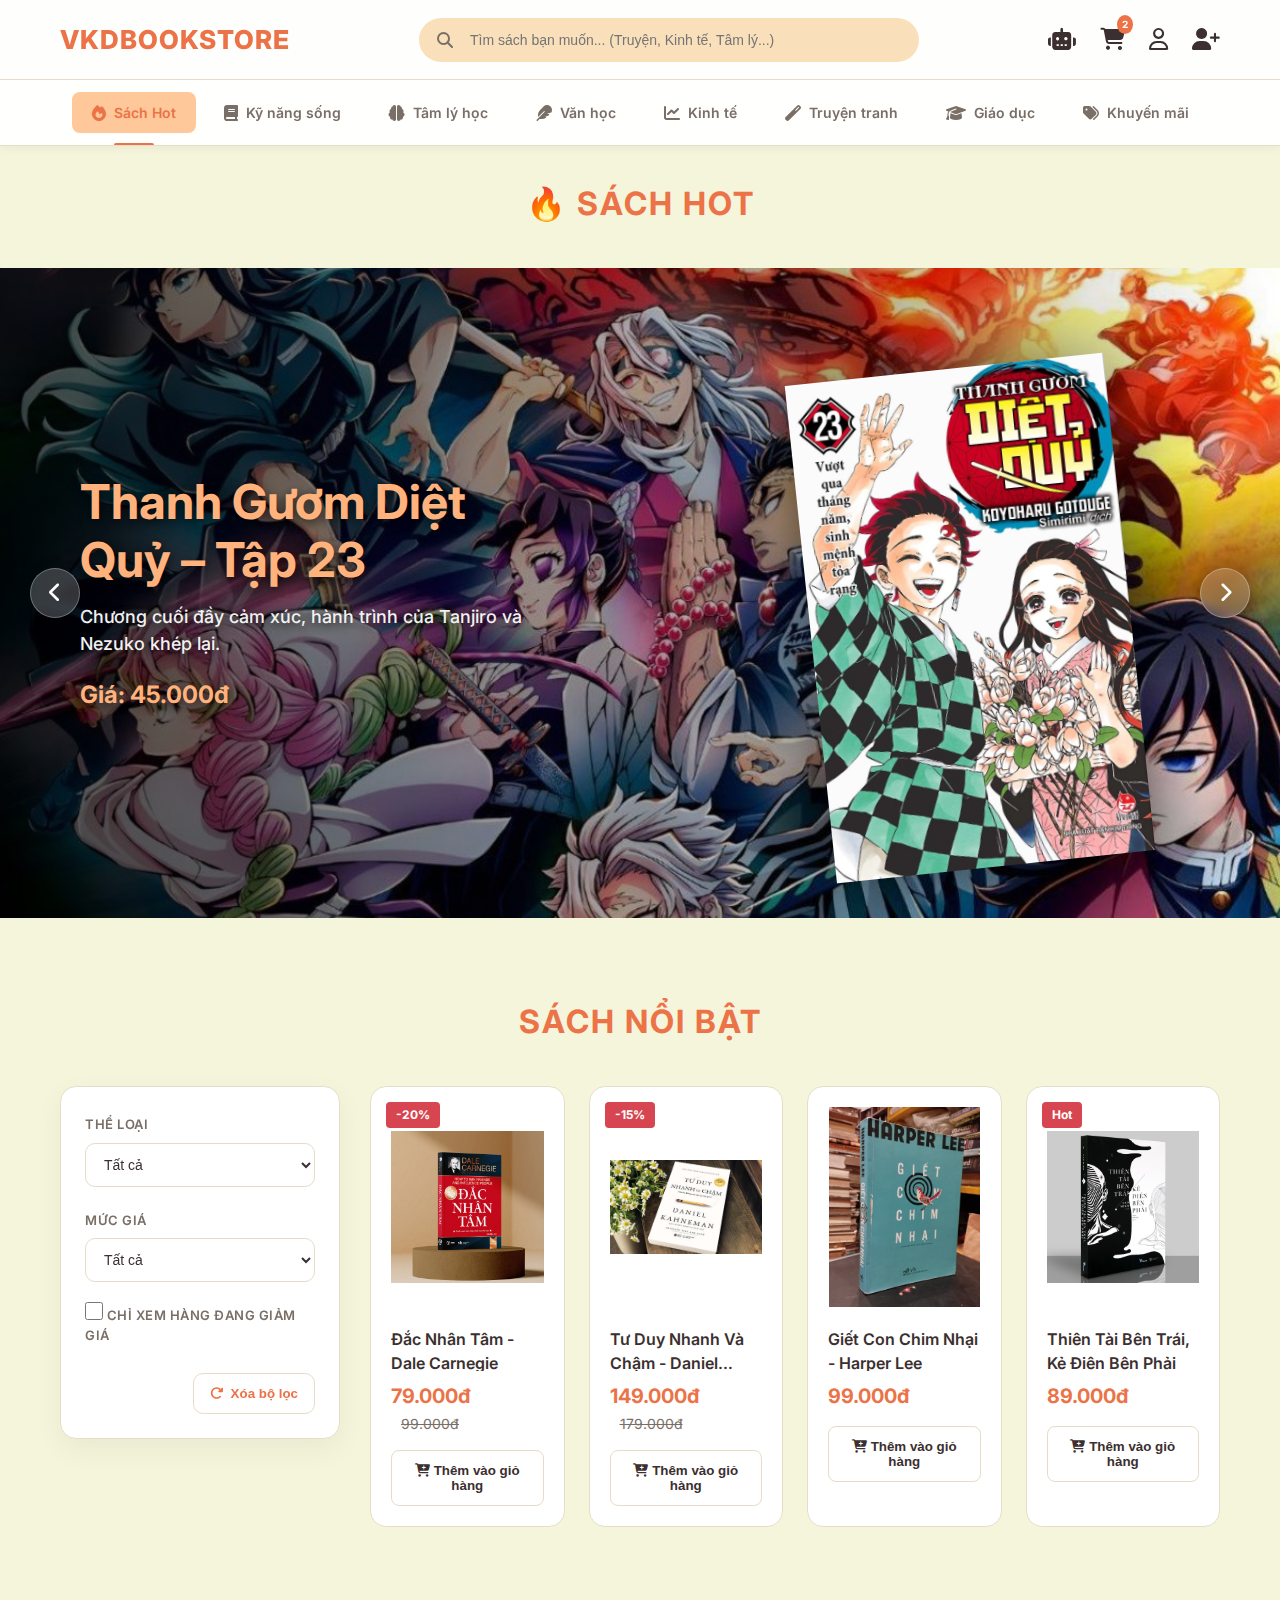
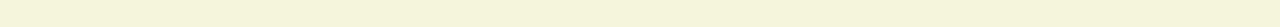
<file: html/index.html>
<!DOCTYPE html>
<html lang="vi">
<head>
    <meta charset="UTF-8">
    <meta name="viewport" content="width=device-width, initial-scale=1.0">
    <title>VKDBookStore | Trang Chủ</title>
    <link href="https://fonts.googleapis.com/css2?family=Inter:wght@400;600;700;800&display=swap" rel="stylesheet">
    <link rel="stylesheet" href="https://cdnjs.cloudflare.com/ajax/libs/font-awesome/6.4.0/css/all.min.css">
    
    <link rel="stylesheet" href="../css/style.css?v=2.0">
</head>
<body>

    <header class="header">
        <div class="header-wrapper">
            <a href="../html/index.html" class="logo">VKD<span style="color:#EB7347">BookStore</span></a>

            <div class="search-box">
                <i class="fa-solid fa-magnifying-glass"></i>
                <input type="text" placeholder="Tìm sách bạn muốn... (Truyện, Kinh tế, Tâm lý...)">
            </div>

            <div class="header-actions">
                <a href="#" class="icon-btn" title="Chatbot AI"><i class="fa-solid fa-robot"></i></a>
                
                <a href="../html/giohang.html" class="icon-btn" title="Giỏ hàng">
                    <i class="fa-solid fa-cart-shopping"></i>
                    <span class="badge">2</span>
                </a>
                
                <!-- User info (hiển thị khi đã đăng nhập) -->
                <div id="userInfoContainer" class="user-dropdown" style="display: none;">
                    <div class="user-info" id="userInfo">
                        <div class="user-avatar" id="userAvatar">U</div>
                        <span class="user-name" id="userName">Người dùng</span>
                        <i class="fa-solid fa-chevron-down" style="font-size: 12px; color: var(--text-gray);"></i>
                    </div>
                    <div class="user-menu" id="userMenu">
                        <a href="#" class="user-menu-item">
                            <i class="fa-solid fa-user"></i> Tài khoản
                        </a>
                        <a href="#" class="user-menu-item">
                            <i class="fa-solid fa-box"></i> Đơn hàng
                        </a>
                        <a href="#" class="user-menu-item logout" id="logoutBtn">
                            <i class="fa-solid fa-sign-out-alt"></i> Đăng xuất
                        </a>
                    </div>
                </div>

                <!-- Login/Register buttons (hiển thị khi chưa đăng nhập) -->
                <div id="authButtonsContainer">
                    <a href="../html/dangnhap.html" class="icon-btn" title="Đăng nhập">
                        <i class="fa-regular fa-user"></i>
                    </a>
                    <a href="../html/dangki.html" class="icon-btn" title="Đăng ký">
                        <i class="fa-solid fa-user-plus"></i>
                    </a>
                </div>
            </div>
        </div>
    </header>

    <!-- Thanh nav thứ hai với danh mục -->
    <nav class="category-nav">
        <div class="container">
            <ul class="category-list">
                <li><a href="#" class="category-link active"><i class="fa-solid fa-fire"></i> Sách Hot</a></li>
                <li><a href="#" class="category-link"><i class="fa-solid fa-book"></i> Kỹ năng sống</a></li>
                <li><a href="#" class="category-link"><i class="fa-solid fa-brain"></i> Tâm lý học</a></li>
                <li><a href="#" class="category-link"><i class="fa-solid fa-feather"></i> Văn học</a></li>
                <li><a href="#" class="category-link"><i class="fa-solid fa-chart-line"></i> Kinh tế</a></li>
                <li><a href="#" class="category-link"><i class="fa-solid fa-magic"></i> Truyện tranh</a></li>
                <li><a href="#" class="category-link"><i class="fa-solid fa-graduation-cap"></i> Giáo dục</a></li>
                <li><a href="#" class="category-link"><i class="fa-solid fa-tags"></i> Khuyến mãi</a></li>
            </ul>
        </div>
    </nav>

    <main>  
        <h2 class="section-title" style="margin-top:40px; text-align:center;">
            🔥 Sách Hot
        </h2>
       
        <section class="book-slider">
            <div class="book-slide active" style="background-image: url('../img/demon\ ảnh\ nền.jpg');"> 
                <div class="slide-content">
                    <h2 class="slide-title">Thanh Gươm Diệt Quỷ – Tập 23</h2>
                    <p class="slide-desc">
                        Chương cuối đầy cảm xúc, hành trình của Tanjiro và Nezuko khép lại.
                    </p>
                    <div class="slide-price">Giá: 45.000đ</div>
                </div>
                <img src="../img/demon.webp" class="slide-book" alt="Demon Slayer Book">
            </div>

            <div class="book-slide" style="background-image: url('../img/tarot\ ảnh\ nền.webp');">
                <div class="slide-content">
                    <h2 class="slide-title">Dark Wood Tarot</h2>
                    <p class="slide-desc">
                        Bộ bài Tarot mang phong cách u tối, đầy huyền bí và tinh tế.
                    </p>
                    <div class="slide-price">Giá: 450.000đ</div>
                </div>
                <img src="../img/tarot.jpeg" class="slide-book" alt="Dark Wood Tarot">
            </div>

            <button class="book-btn prev"><i class="fa-solid fa-chevron-left"></i></button>
            <button class="book-btn next"><i class="fa-solid fa-chevron-right"></i></button>
        </section>

        <section class="container">
            <h2 class="section-title">Sách Nổi Bật</h2>

            <div class="products-with-filters">
                <!-- Bộ lọc bên trái -->
                <aside class="filter-sidebar" aria-label="Bộ lọc nâng cao">
                    <div class="filter-panel">
                        <div class="filter-group">
                            <label for="filterCategory">Thể loại</label>
                            <select id="filterCategory">
                                <option value="all">Tất cả</option>
                                <option value="self-help">Kỹ năng sống</option>
                                <option value="psychology">Tâm lý học</option>
                                <option value="novel">Văn học</option>
                                <option value="business">Kinh tế</option>
                            </select>
                        </div>
                        <div class="filter-group">
                            <label for="filterPrice">Mức giá</label>
                            <select id="filterPrice">
                                <option value="all">Tất cả</option>
                                <option value="lt100">Dưới 100.000đ</option>
                                <option value="100-150">100.000đ - 150.000đ</option>
                                <option value="gt150">Trên 150.000đ</option>
                            </select>
                        </div>
                        <div class="filter-group checkbox">
                            <label class="checkbox-label">
                                <input type="checkbox" id="filterSale">
                                <span>Chỉ xem hàng đang giảm giá</span>
                            </label>
                        </div>
                        <button type="button" id="filterReset" class="btn-reset-filter">
                            <i class="fa-solid fa-rotate-right"></i> Xóa bộ lọc
                        </button>
                    </div>
                </aside>

                <!-- Sản phẩm bên phải -->
                <div class="product-grid">
                <div class="product-card" data-title="Đắc Nhân Tâm - Dale Carnegie" data-category="self-help" data-price="79000" data-sale="true">
                    <span class="badge-sale">-20%</span>
                    <a href="chitietsanpham.html">
                        <img src="/img/Đắc Nhân Tâm - Dale Carnegie.jpg" alt="Đắc Nhân Tâm" class="p-img">
                        <h3 class="p-name">Đắc Nhân Tâm - Dale Carnegie</h3>
                        <div><span class="p-price">79.000đ</span> <span class="p-old-price">99.000đ</span></div>
                        <button class="btn-cart-outline"><i class="fa-solid fa-cart-plus"></i> Thêm vào giỏ hàng</button>
                    </a>
                </div>
                <div class="product-card" data-title="Tư Duy Nhanh Và Chậm - Daniel Kahneman" data-category="psychology" data-price="149000" data-sale="true">
                    <span class="badge-sale">-15%</span>
                    <img src="/img/Tư Duy Nhanh Và Chậm - Daniel Kahneman.jpg" alt="Tư Duy Nhanh Và Chậm" class="p-img">
                    <h3 class="p-name">Tư Duy Nhanh Và Chậm - Daniel Kahneman</h3>
                    <div><span class="p-price">149.000đ</span> <span class="p-old-price">179.000đ</span></div>
                    <button class="btn-cart-outline"><i class="fa-solid fa-cart-plus"></i> Thêm vào giỏ hàng</button>
                </div>
                 <div class="product-card" data-title="Giết Con Chim Nhại - Harper Lee" data-category="novel" data-price="99000" data-sale="false">
                    <img src="/img/Giết Con Chim Nhại - Harper Lee.jpg" alt="Giết Con Chim Nhại" class="p-img">
                    <h3 class="p-name">Giết Con Chim Nhại - Harper Lee</h3>
                    <div><span class="p-price">99.000đ</span></div>
                    <button class="btn-cart-outline"><i class="fa-solid fa-cart-plus"></i> Thêm vào giỏ hàng</button>
                </div>
                <div class="product-card" data-title="Thiên Tài Bên Trái, Kẻ Điên Bên Phải" data-category="psychology" data-price="89000" data-sale="false">
                    <span class="badge-sale">Hot</span>
                    <img src="/img/Faker and Chovy.jpeg" alt="Thiên Tài Bên Trái Kẻ Điên Bên Phải" class="p-img">
                    <h3 class="p-name">Thiên Tài Bên Trái, Kẻ Điên Bên Phải</h3>
                    <div><span class="p-price">89.000đ</span></div>
                    <button class="btn-cart-outline"><i class="fa-solid fa-cart-plus"></i> Thêm vào giỏ hàng</button>
                </div>
                </div>

                <div id="filterEmptyState" class="filter-empty-state" style="display:none;">
                    <i class="fa-regular fa-face-sad-tear"></i>
                    <p>Không tìm thấy sản phẩm phù hợp. Hãy điều chỉnh lại bộ lọc nhé!</p>
                </div>
            </div>
        </section>

        <button id="backToTopBtn" class="btn-back-to-top"><i class="fa-solid fa-arrow-up"></i></button>
    </main>

    <script src="../js/config.js"></script>
    <script src="../js/auth.js"></script>
    <script src="../js/header-auth.js"></script>
    <script src="../js/main.js"></script>
</body>
</html>
</file>
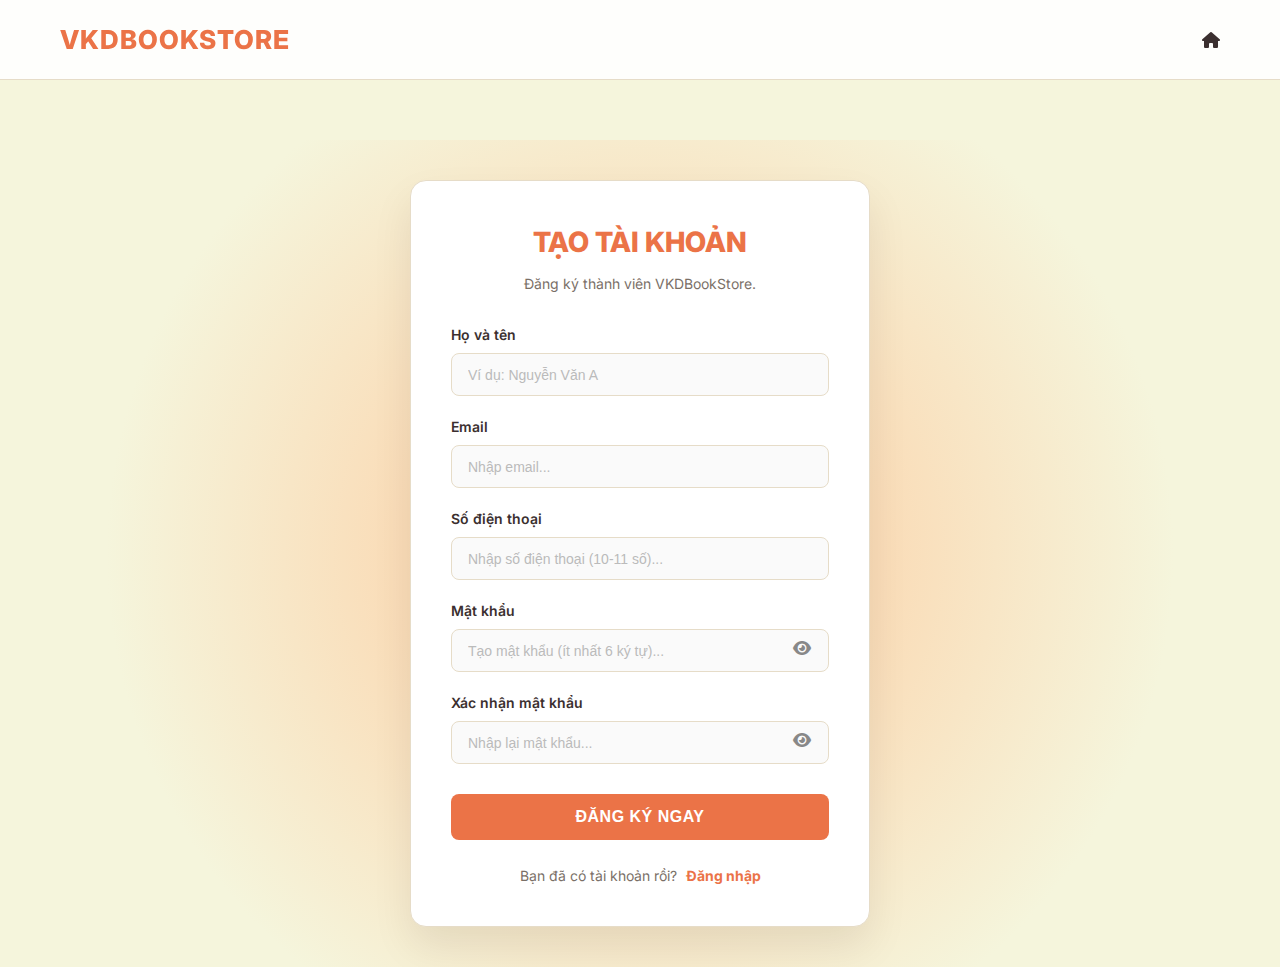
<file: html/dangki.html>
<!DOCTYPE html>
<html lang="vi">
<head>
    <meta charset="UTF-8">
    <meta name="viewport" content="width=device-width, initial-scale=1.0">
    <title>Đăng Ký | VKDBookStore</title>
    <link href="https://fonts.googleapis.com/css2?family=Inter:wght@400;600;700;800&display=swap" rel="stylesheet">
    <link rel="stylesheet" href="https://cdnjs.cloudflare.com/ajax/libs/font-awesome/6.4.0/css/all.min.css">
    <link rel="stylesheet" href="../css/style.css?v=2.0">
</head>
<body>
    <header class="header">
        <div class="header-wrapper">
            <a href="../html/index.html" class="logo">VKD<span style="color:#EB7347">BOOKSTORE</span></a>
             <div class="header-actions">
                <a href="../html/index.html" class="icon-btn" style="font-size: 16px; display: flex; align-items: center; gap: 8px;">
                    <i class="fa-solid fa-house"></i>
                </a>
            </div>
        </div>
    </header>

    <main class="auth-wrapper">
        <div class="auth-box">
            <h1 class="auth-title">Tạo Tài Khoản</h1>
            <p class="auth-desc">Đăng ký thành viên VKDBookStore.</p>

            <form id="registerForm" action="#">
                <div class="form-group">
                    <label class="form-label">Họ và tên</label>
                    <input type="text" id="fullName" class="form-input" placeholder="Ví dụ: Nguyễn Văn A" required minlength="2">
                </div>
                <div class="form-group">
                    <label class="form-label">Email</label>
                    <input type="email" id="email" class="form-input" placeholder="Nhập email..." required>
                </div>
                <div class="form-group">
                    <label class="form-label">Số điện thoại</label>
                    <input type="tel" id="phone" class="form-input" placeholder="Nhập số điện thoại (10-11 số)..." required pattern="[0-9]{10,11}">
                </div>
                <div class="form-group" style="position: relative;">
                    <label class="form-label">Mật khẩu</label>
                    <input type="password" id="password" class="form-input" placeholder="Tạo mật khẩu (ít nhất 6 ký tự)..." required minlength="6">
                    <span id="togglePasswordRegister">
                        <i class="fa-solid fa-eye"></i>
                    </span>
                </div>
                <div class="form-group" style="position: relative;">
                    <label class="form-label">Xác nhận mật khẩu</label>
                    <input type="password" id="confirmPassword" class="form-input" placeholder="Nhập lại mật khẩu..." required minlength="6">
                    <span id="toggleConfirmPassword">
                        <i class="fa-solid fa-eye"></i>
                    </span>
                </div>

                <button type="submit" class="btn-primary">ĐĂNG KÝ NGAY</button>
            </form>

            <p class="auth-switch">
                Bạn đã có tài khoản rồi? <a href="../html/dangnhap.html">Đăng nhập</a>
            </p>
        </div>
    </main>

    <script src="../js/config.js"></script>
    <script src="../js/auth.js"></script>
    <script src="../js/register.js"></script>
</body>
</html>
</file>
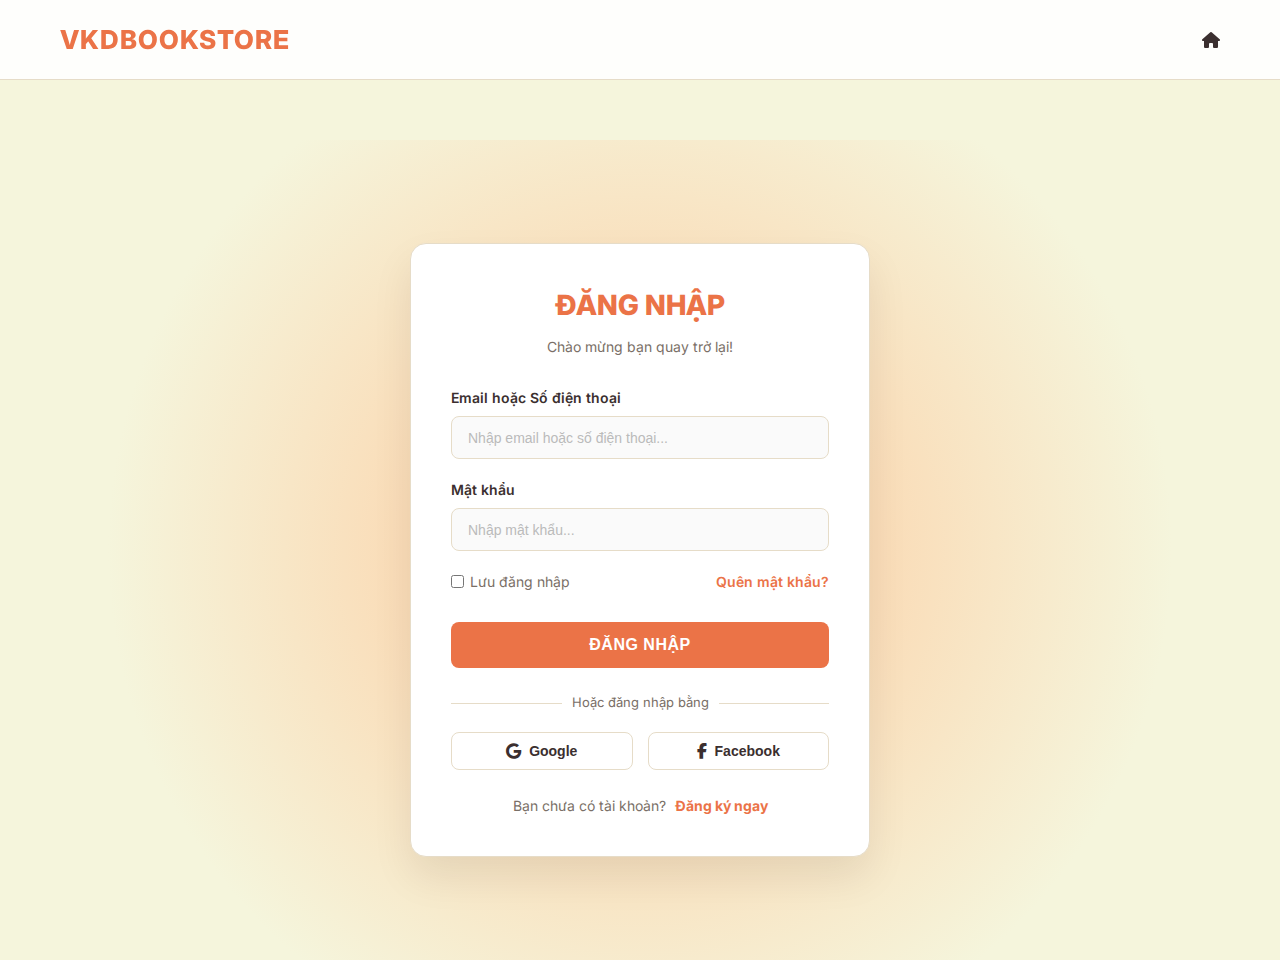
<file: html/dangnhap.html>
<!DOCTYPE html>
<html lang="vi">
<head>
    <meta charset="UTF-8">
    <meta name="viewport" content="width=device-width, initial-scale=1.0">
    <title>Đăng Nhập | VKDBookStore</title>
    <link href="https://fonts.googleapis.com/css2?family=Inter:wght@400;600;700;800&display=swap" rel="stylesheet">
    <link rel="stylesheet" href="https://cdnjs.cloudflare.com/ajax/libs/font-awesome/6.4.0/css/all.min.css">
    <link rel="stylesheet" href="../css/style.css"> 
</head>
<body>
    <header class="header">
        <div class="header-wrapper">
            <a href="../html/index.html" class="logo">VKD<span style="color:#EB7347">BookStore</span></a>
             <div class="header-actions">
                <a href="../html/index.html" class="icon-btn" style="font-size: 16px; display: flex; align-items: center; gap: 8px;">
                    <i class="fa-solid fa-house"></i>
                </a>
            </div>
        </div>
    </header>

    <main class="auth-wrapper">
        <div class="auth-box">
            <h1 class="auth-title">Đăng Nhập</h1>
            <p class="auth-desc">Chào mừng bạn quay trở lại!</p>

            <form id="loginForm" action="#">
                <div class="form-group">
                    <label class="form-label">Email hoặc Số điện thoại</label>
                    <input type="text" id="emailOrPhone" class="form-input" placeholder="Nhập email hoặc số điện thoại..." required>
                </div>
                <div class="form-group">
                    <label class="form-label">Mật khẩu</label>
                    <input type="password" id="password" class="form-input" placeholder="Nhập mật khẩu..." required>
                </div>

                <div class="auth-options">
                    <label class="remember-me">
                        <input type="checkbox" id="rememberMe"> Lưu đăng nhập
                    </label>
                    <a href="#" class="forgot-pass">Quên mật khẩu?</a>
                </div>

                <button type="submit" class="btn-primary">ĐĂNG NHẬP</button>
            </form>

            <div class="auth-divider"><span>Hoặc đăng nhập bằng</span></div>

            <div class="social-login">
                <button class="btn-social google">
                    <i class="fa-brands fa-google"></i> Google
                </button>
                <button class="btn-social facebook">
                    <i class="fa-brands fa-facebook-f"></i> Facebook
                </button>
            </div>

            <p class="auth-switch">
                Bạn chưa có tài khoản? <a href="../html/dangki.html">Đăng ký ngay</a>
            </p>
        </div>
    </main>

    <script src="../js/auth.js"></script>
    <script src="../js/login.js"></script>
</body>
</html>
</file>
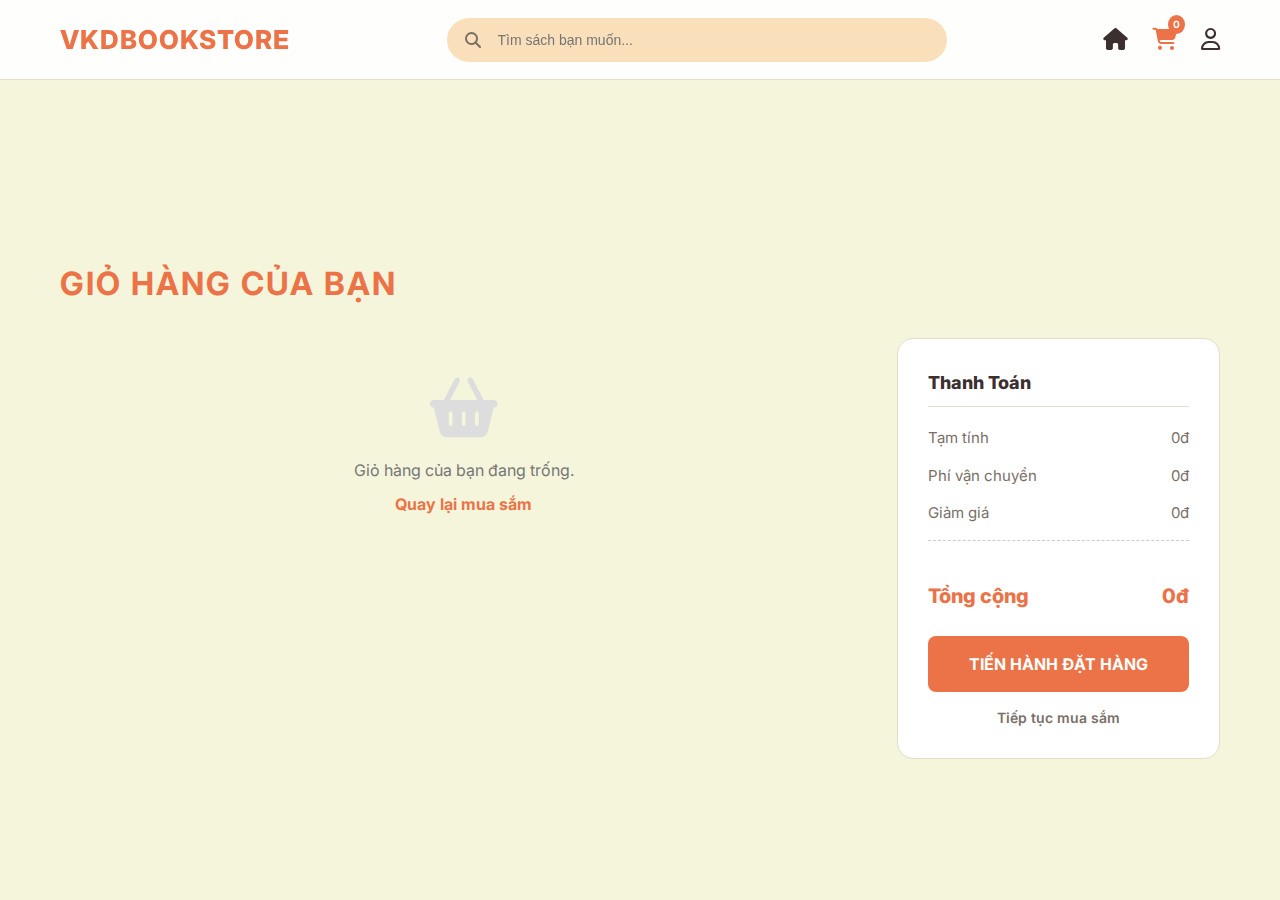
<file: html/giohang.html>
<!DOCTYPE html>
<html lang="vi">
<head>
    <meta charset="UTF-8">
    <meta name="viewport" content="width=device-width, initial-scale=1.0">
    <title>Giỏ Hàng | VKDBookStore</title>
    <link href="https://fonts.googleapis.com/css2?family=Inter:wght@400;600;700;800&display=swap" rel="stylesheet">
    <link rel="stylesheet" href="https://cdnjs.cloudflare.com/ajax/libs/font-awesome/6.4.0/css/all.min.css">
    <link rel="stylesheet" href="../css/style.css">
</head>
<body>

    <header class="header">
        <div class="header-wrapper">
            <a href="../html/index.html" class="logo">VKD<span style="color:#EB7347">BookStore</span></a>
            
            <div class="search-box">
                <i class="fa-solid fa-magnifying-glass"></i>
                <input type="text" placeholder="Tìm sách bạn muốn...">
            </div>

            <div class="header-actions">
                <a href="../html/index.html" class="icon-btn" title="Trang chủ"><i class="fa-solid fa-house"></i></a>
                <a href="#" class="icon-btn" style="color: #EB7347;"><i class="fa-solid fa-cart-shopping"></i><span class="badge">0</span></a>
                <a href="../html/dangnhap.html" class="icon-btn"><i class="fa-regular fa-user"></i></a>
            </div>
        </div>
    </header>

    <main class="container" style="padding-top: 120px; padding-bottom: 80px;">
        <h2 class="section-title" style="margin-top: 0; margin-bottom: 30px; text-align: left;">
            Giỏ hàng của bạn
        </h2>

        <div class="cart-container">
            
            <div class="cart-list" id="cart-list-container">
                
                <div class="empty-cart-notify" style="text-align: center; padding: 40px; color: #777;">
                    <i class="fa-solid fa-basket-shopping" style="font-size: 60px; color: #ddd; margin-bottom: 20px;"></i>
                    <p style="font-size: 16px;">Giỏ hàng của bạn đang trống.</p>
                    <a href="../html/index.html" style="color: #EB7347; font-weight: 700; margin-top: 10px; display: inline-block;">Quay lại mua sắm</a>
                </div>

            </div>

            <div class="cart-summary">
                <div class="summary-box">
                    <h3 class="summary-title">Thanh Toán</h3>
                    
                    <div class="summary-row">
                        <span>Tạm tính</span>
                        <span id="sub-total">0đ</span>
                    </div>
                    <div class="summary-row">
                        <span>Phí vận chuyển</span>
                        <span>0đ</span>
                    </div>
                    <div class="summary-row" style="border-bottom: 1px dashed #ccc; padding-bottom: 15px;">
                        <span>Giảm giá</span>
                        <span>0đ</span>
                    </div>

                    <div class="summary-total">
                        <span>Tổng cộng</span>
                        <span id="final-total">0đ</span>
                    </div>

                   <a href="thanhtoan.html" class="btn-checkout" style="display:block; text-align:center; text-decoration:none;">
    TIẾN HÀNH ĐẶT HÀNG
</a>
                    <a href="../html/index.html" class="btn-continue">Tiếp tục mua sắm</a>
                </div>
            </div>
        </div>
    </main>

    <script src="../js/cart.js"></script>
</body>
</html>
</file>
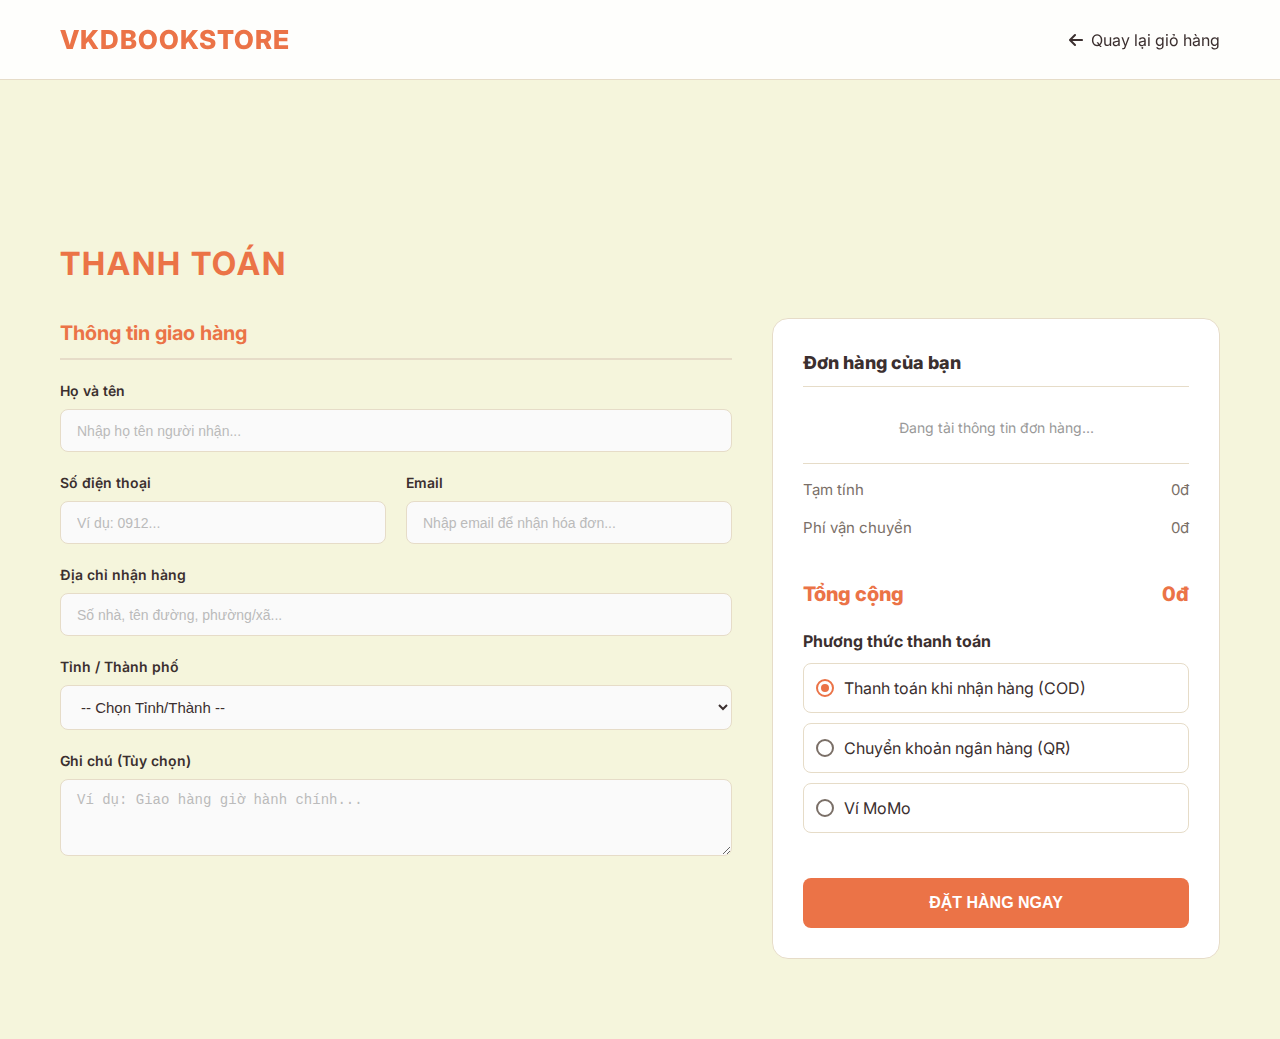
<file: html/thanhtoan.html>
<!DOCTYPE html>
<html lang="vi">
<head>
    <meta charset="UTF-8">
    <meta name="viewport" content="width=device-width, initial-scale=1.0">
    <title>Thanh Toán | VKDBookStore</title>
    <link href="https://fonts.googleapis.com/css2?family=Inter:wght@400;600;700;800&display=swap" rel="stylesheet">
    <link rel="stylesheet" href="https://cdnjs.cloudflare.com/ajax/libs/font-awesome/6.4.0/css/all.min.css">
    <link rel="stylesheet" href="../css/style.css">
</head>
<body>

    <header class="header">
        <div class="header-wrapper">
            <a href="../html/index.html" class="logo">VKD<span style="color:#EB7347">BookStore</span></a>
            <div class="header-actions">
                <a href="../html/giohang.html" class="icon-btn" style="font-size: 16px; display: flex; align-items: center; gap: 8px;">
                    <i class="fa-solid fa-arrow-left"></i> Quay lại giỏ hàng
                </a>
            </div>
        </div>
    </header>

    <main class="container" style="padding-top: 100px; padding-bottom: 80px;">
        <h2 class="section-title" style="margin-top: 0; margin-bottom: 30px; text-align: left;">
            Thanh Toán
        </h2>

        <form action="#" class="checkout-container" id="checkout-form">
            
            <div class="checkout-form">
                <h3 class="checkout-heading">Thông tin giao hàng</h3>
                
                <div class="form-group">
                    <label class="form-label">Họ và tên</label>
                    <input type="text" name="fullname" class="form-input" placeholder="Nhập họ tên người nhận..." required>
                </div>

                <div class="form-group-row">
                    <div class="form-group">
                        <label class="form-label">Số điện thoại</label>
                        <input type="tel" name="phone" class="form-input" placeholder="Ví dụ: 0912..." required>
                    </div>
                    <div class="form-group">
                        <label class="form-label">Email</label>
                        <input type="email" name="email" class="form-input" placeholder="Nhập email để nhận hóa đơn..." required>
                    </div>
                </div>

                <div class="form-group">
                    <label class="form-label">Địa chỉ nhận hàng</label>
                    <input type="text" name="address" class="form-input" placeholder="Số nhà, tên đường, phường/xã..." required>
                </div>

                <div class="form-group">
                    <label class="form-label">Tỉnh / Thành phố</label>
                    <select name="city" class="form-input">
                        <option value="">-- Chọn Tỉnh/Thành --</option>
                        <option value="hcm">TP. Hồ Chí Minh</option>
                        <option value="hn">Hà Nội</option>
                        <option value="dn">Đà Nẵng</option>
                        <option value="other">Khác</option>
                    </select>
                </div>

                <div class="form-group">
                    <label class="form-label">Ghi chú (Tùy chọn)</label>
                    <textarea name="note" class="form-input" rows="3" placeholder="Ví dụ: Giao hàng giờ hành chính..."></textarea>
                </div>
            </div>

            <div class="checkout-summary-col">
                <div class="summary-box">
                    <h3 class="summary-title">Đơn hàng của bạn</h3>
                    
                    <div class="order-list" id="checkout-order-list">
                        <p style="text-align: center; color: #999; font-size: 14px; padding: 10px;">
                            Đang tải thông tin đơn hàng...
                        </p>
                    </div>

                    <div class="divider"></div>

                    <div class="summary-row">
                        <span>Tạm tính</span>
                        <span id="checkout-subtotal">0đ</span>
                    </div>
                    <div class="summary-row">
                        <span>Phí vận chuyển</span>
                        <span id="checkout-shipping">0đ</span>
                    </div>

                    <div class="summary-total">
                        <span>Tổng cộng</span>
                        <span id="checkout-total" style="color: #EB7347;">0đ</span>
                    </div>

                    <h4 style="margin-top: 20px; margin-bottom: 10px;">Phương thức thanh toán</h4>
                    <div class="payment-methods">
                        <label class="method-item">
                            <input type="radio" name="payment_method" value="cod" checked>
                            <span class="radio-mark"></span>
                            <span>Thanh toán khi nhận hàng (COD)</span>
                        </label>
                        
                        <label class="method-item">
                            <input type="radio" name="payment_method" value="banking">
                            <span class="radio-mark"></span>
                            <span>Chuyển khoản ngân hàng (QR)</span>
                        </label>
                        
                        <label class="method-item">
                            <input type="radio" name="payment_method" value="momo">
                            <span class="radio-mark"></span>
                            <span>Ví MoMo</span>
                        </label>
                    </div>

                    <button type="submit" class="btn-checkout">ĐẶT HÀNG NGAY</button>
                </div>
            </div>

        </form>
    </main>

</body>
</html>
</file>
<file: css/style.css>
/* =========================================
   VKDBOOKSTORE - LIGHT PEACH THEME
   ========================================= */

/* --- 1. CÀI ĐẶT CƠ BẢN & MÀU SẮC --- */
:root {
    --bg-main: #F5F5DC;        /* Beige – nền chính */
    --bg-surface: #FFFFFF;     /* Trắng – card */
    --stroke-color: #E6DCC8;   /* Viền be nhạt */
    --bg-soft: #FADFBB;        /* Nền wheat nhạt */
    --bg-peach: #FEC89A;       /* Nền peach nổi bật */
    --gold-color: #EB7347;     /* Cam đậm – màu thương hiệu/CTA */
    --text-white: #3B2F2F;     /* Dùng làm chữ chính (nâu đậm) */
    --text-gray: #7A6F67;      /* Chữ mô tả */
    --accent-red: #D64550;     /* Đỏ sale/lỗi */
    --accent-yellow: #FADFBB;  /* Vàng wheat dịu */
    --font-main: 'Inter', sans-serif;
    --header-height: 80px;
}

* { margin: 0; padding: 0; box-sizing: border-box; }

body {
    font-family: var(--font-main);
    background-color: var(--bg-main);
    color: var(--text-white);
    line-height: 1.5;
    padding-top: calc(var(--header-height) + 60px); /* Header + Category Nav */
}

a { text-decoration: none; color: inherit; transition: 0.3s; }
ul { list-style: none; }
img { max-width: 100%; display: block; }

.container { max-width: 1200px; margin: 0 auto; padding: 0 20px; }

/* --- 2. HEADER --- */
.header {
    position: fixed; top: 0; left: 0; width: 100%;
    height: var(--header-height);
    background: rgba(255, 255, 255, 0.9);
    backdrop-filter: blur(20px);
    border-bottom: 1px solid var(--stroke-color);
    z-index: 1000;
    display: flex; align-items: center;
}

.header-wrapper {
    width: 100%; max-width: 100%; padding: 0 60px;
    display: flex; justify-content: space-between; align-items: center;
}

.logo {
    font-size: 26px; font-weight: 800;
    color: var(--gold-color); text-transform: uppercase;
    letter-spacing: 1px; flex-shrink: 0;
}

.search-box { position: relative; width: 500px; max-width: 100%; margin: 0 20px; }
.search-box input {
    width: 100%; height: 44px;
    background: var(--bg-soft);
    border: 1px solid transparent; border-radius: 50px;
    padding: 0 20px 0 50px;
    color: var(--text-white); font-size: 14px; outline: none; transition: 0.3s;
}
.search-box input:focus { border-color: var(--gold-color); background: #FFFFFF; }
.search-box i {
    position: absolute; left: 18px; top: 50%;
    transform: translateY(-50%); color: var(--text-gray);
}

.header-actions { display: flex; gap: 24px; flex-shrink: 0; align-items: center; }
#authButtonsContainer { display: flex; gap: 24px; align-items: center; }
.icon-btn { position: relative; font-size: 22px; color: var(--text-white); transition: 0.3s; }
.icon-btn:hover { color: var(--gold-color); }
.badge {
    position: absolute; top: -8px; right: -8px;
    background: var(--gold-color); color: #FFFFFF;
    font-size: 10px; font-weight: bold; padding: 2px 5px; border-radius: 50%;
}

/* --- 2.5. CATEGORY NAVIGATION (NAV THỨ HAI) --- */
.category-nav {
    position: fixed;
    top: var(--header-height);
    left: 0;
    width: 100%;
    background: rgba(255, 255, 255, 0.95);
    backdrop-filter: blur(20px);
    border-bottom: 1px solid var(--stroke-color);
    z-index: 999;
    box-shadow: 0 2px 10px rgba(0,0,0,0.05);
}

.category-list {
    display: flex;
    align-items: center;
    justify-content: center;
    gap: 8px;
    padding: 12px 20px;
    overflow-x: auto;
    scrollbar-width: none; /* Firefox */
    -ms-overflow-style: none; /* IE/Edge */
}

.category-list::-webkit-scrollbar {
    display: none; /* Chrome/Safari */
}

.category-link {
    display: inline-flex;
    align-items: center;
    gap: 8px;
    padding: 10px 20px;
    font-size: 14px;
    font-weight: 600;
    color: var(--text-gray);
    white-space: nowrap;
    border-radius: 8px;
    transition: all 0.3s ease;
    position: relative;
}

.category-link i {
    font-size: 16px;
}

.category-link:hover {
    color: var(--gold-color);
    background: var(--bg-soft);
}

.category-link.active {
    color: var(--gold-color);
    background: var(--bg-peach);
}

.category-link.active::after {
    content: '';
    position: absolute;
    bottom: -13px;
    left: 50%;
    transform: translateX(-50%);
    width: 40px;
    height: 3px;
    background: var(--gold-color);
    border-radius: 2px 2px 0 0;
}

/* --- 3. PRODUCT CARD & GRID --- */
.section-title {
    font-size: 32px; margin: 80px 0 40px 0;
    font-weight: 700; color: var(--gold-color);
    text-align: center; text-transform: uppercase; letter-spacing: 2px;
}

/* Layout với filter bên trái và sản phẩm bên phải */
.products-with-filters {
    display: flex;
    gap: 30px;
    align-items: flex-start;
}

.filter-sidebar {
    flex: 0 0 280px; /* Cố định chiều rộng sidebar */
}

.filter-panel {
    display: flex;
    flex-direction: column;
    gap: 20px;
    background: var(--bg-surface);
    border: 1px solid var(--stroke-color);
    border-radius: 16px;
    padding: 24px;
    box-shadow: 0 10px 30px rgba(0,0,0,0.05);
    position: sticky;
    top: 140px; /* Sticky khi scroll */
}

.product-grid { 
    flex: 1; /* Chiếm phần còn lại */
    display: grid; 
    grid-template-columns: repeat(4, 1fr); 
    gap: 24px; 
    margin-bottom: 100px; 
}

.filter-group label {
    font-size: 13px;
    font-weight: 600;
    color: var(--text-gray);
    margin-bottom: 8px;
    display: inline-block;
    text-transform: uppercase;
    letter-spacing: 0.5px;
}

.filter-group input,
.filter-group select {
    width: 100%;
    border: 1px solid var(--stroke-color);
    border-radius: 10px;
    padding: 12px 14px;
    font-size: 14px;
    background: #fff;
    outline: none;
    transition: border-color 0.2s, box-shadow 0.2s;
    color: var(--text-white);
}

.filter-group input:focus,
.filter-group select:focus {
    border-color: var(--gold-color);
    box-shadow: 0 0 0 3px rgba(235, 115, 71, 0.15);
}

.filter-input-icon {
    position: relative;
}

.filter-input-icon i {
    position: absolute;
    left: 12px;
    top: 50%;
    transform: translateY(-50%);
    color: var(--text-gray);
    font-size: 14px;
}

.filter-input-icon input {
    padding-left: 36px;
}

.filter-group.checkbox {
    display: flex;
    align-items: flex-end;
}

.checkbox-label {
    display: flex;
    align-items: center;
    gap: 10px;
    font-size: 14px;
    color: var(--text-white);
    cursor: pointer;
}

.checkbox-label input {
    width: 18px;
    height: 18px;
    accent-color: var(--gold-color);
}

.btn-reset-filter {
    align-self: flex-end;
    padding: 12px 16px;
    border-radius: 10px;
    border: 1px solid var(--stroke-color);
    background: transparent;
    color: var(--gold-color);
    font-weight: 700;
    cursor: pointer;
    display: inline-flex;
    align-items: center;
    gap: 8px;
    justify-content: center;
    transition: 0.2s;
}

.btn-reset-filter:hover {
    background: var(--gold-color);
    color: #fff;
    border-color: var(--gold-color);
}

.filter-empty-state {
    flex: 1; /* Chiếm phần còn lại của products-with-filters */
    padding: 60px 30px;
    text-align: center;
    color: var(--text-gray);
    font-size: 16px;
    display: flex;
    gap: 15px;
    flex-direction: column;
    align-items: center;
    justify-content: center;
}

.filter-empty-state i {
    font-size: 48px;
    color: var(--gold-color);
}

.filter-empty-state p {
    max-width: 420px;
}

.product-card {
    background: var(--bg-surface);
    border: 1px solid var(--stroke-color);
    border-radius: 16px; padding: 20px;
    transition: 0.3s; position: relative; overflow: hidden;
}
.product-card:hover {
    border-color: var(--gold-color);
    transform: translateY(-8px);
    box-shadow: 0 10px 30px rgba(0,0,0,0.12);
}
.badge-sale {
    position: absolute; top: 15px; left: 15px;
    background: var(--accent-red); color: #FFFFFF;
    font-size: 12px; padding: 4px 10px; border-radius: 4px; font-weight: bold;
    z-index: 10; /* Đảm bảo badge luôn nằm trên ảnh */
}
.p-img {
    width: 100%; height: 200px; object-fit: contain;
    margin-bottom: 20px; transition: 0.3s;
    transform-origin: center center; /* Điểm gốc transform ở giữa */
    position: relative;
    z-index: 1; /* Ảnh có z-index thấp hơn badge */
}
.product-card:hover .p-img { 
    transform: scale(1.08); 
}
.p-name {
    font-size: 16px; font-weight: 600; margin-bottom: 10px;
    height: 44px; overflow: hidden;
    display: -webkit-box; -webkit-line-clamp: 2; -webkit-box-orient: vertical;
}
.p-price { font-size: 20px; color: var(--gold-color); font-weight: 700; display: block; }
.p-old-price { font-size: 14px; color: var(--text-gray); text-decoration: line-through; margin-left: 10px; }
.btn-cart-outline {
    width: 100%; margin-top: 15px; padding: 12px;
    border: 1px solid var(--stroke-color); background: transparent;
    color: var(--text-white);
    border-radius: 8px; cursor: pointer; transition: 0.3s; font-weight: 600;
}
.btn-cart-outline:hover {
    background: var(--gold-color);
    color: #FFFFFF; border-color: var(--gold-color);
}

/* --- 4. BACK TO TOP BUTTON --- */
.btn-back-to-top {
    position: fixed; bottom: 30px; right: 30px;
    width: 50px; height: 50px;
    background: var(--bg-soft);
    border: 1px solid var(--stroke-color);
    border-radius: 50%;
    display: flex; align-items: center; justify-content: center;
    cursor: pointer; opacity: 0; visibility: hidden; transition: 0.3s;
    z-index: 999;
}
.btn-back-to-top.show { opacity: 1; visibility: visible; }
.btn-back-to-top i { font-size: 20px; color: var(--text-white); }
.btn-back-to-top:hover {
    background: var(--gold-color);
    border-color: var(--gold-color);
}
.btn-back-to-top:hover i { color: #FFFFFF; }

/* =========================================
   5. BOOK SLIDER (FIXED)
   ========================================= */

/* Khung slider */
.book-slider {
    width: 100%;
    height: 650px;
    position: relative;
    overflow: hidden;
    margin-top: 20px; /* Cách header một chút */
    background: #000; /* Nền dự phòng */
}

/* Slide */
.book-slide {
    position: absolute; inset: 0;
    width: 100%; height: 100%;
    background-size: cover !important;
    background-position: center !important;
    background-repeat: no-repeat !important;
    opacity: 0; z-index: 0;
    transition: opacity 0.7s ease-in-out;
}

/* Slide đang hiện */
.book-slide.active { opacity: 1; z-index: 1; }

/* Lớp phủ tối (Overlay) để chữ dễ đọc hơn */
.book-slide::before {
    content: ''; position: absolute; inset: 0;
    background: linear-gradient(to right, rgba(0,0,0,0.7) 0%, rgba(0,0,0,0.3) 50%, transparent 100%);
    z-index: 2;
}

/* Nội dung slide */
.slide-content {
    position: absolute; left: 80px; top: 50%;
    transform: translateY(-50%);
    max-width: 480px; z-index: 5;
}

.slide-title {
    color: #ffb27c !important;
    font-size: 48px; line-height: 1.2;
    margin-bottom: 15px;
    text-shadow: 0 3px 12px rgba(0,0,0,0.8);
}

.slide-desc {
    color: #f1f1f1 !important;
    font-size: 18px; font-weight: 500;
    margin-bottom: 20px;
    text-shadow: 0 2px 10px rgba(0,0,0,0.8);
}

.slide-price {
    color: #ffb27c !important;
    text-shadow: 0 2px 10px rgba(0,0,0,0.6);
    font-size: 24px; font-weight: 700;
}

/* Ảnh sách nổi */
.slide-book {
    position: absolute; right: 150px; bottom: 50px;
    width: 320px; transform: rotate(-6deg);
    z-index: 10;
    filter: drop-shadow(0px 10px 40px rgba(0,0,0,0.6));
    transition: 0.3s;
}
.slide-book:hover { transform: rotate(-4deg) scale(1.05); }

/* Nút chuyển slide */
.book-btn {
    position: absolute; top: 50%;
    transform: translateY(-50%);
    width: 50px; height: 50px;
    background: rgba(255, 255, 255, 0.2);
    backdrop-filter: blur(5px);
    border: 1px solid rgba(255,255,255,0.3);
    border-radius: 50%; cursor: pointer;
    color: #fff; font-size: 20px;
    box-shadow: 0 5px 15px rgba(0,0,0,0.25);
    z-index: 30; /* Nằm trên cùng */
    transition: 0.2s ease-in-out;
    display: flex; align-items: center; justify-content: center;
}

.book-btn:hover {
    background: var(--gold-color);
    border-color: var(--gold-color);
    transform: translateY(-50%) scale(1.1);
}

/* Vị trí nút */
.prev { left: 30px; }
.next { right: 30px; }

/* RESPONSIVE */
@media (max-width: 1200px) { 
    .header-wrapper { padding: 0 30px; }
    .category-list {
        justify-content: flex-start;
        padding: 12px 30px;
    }
}
@media (max-width: 992px) {
    .search-box { display: none; }
    .products-with-filters {
        flex-direction: column;
    }
    .filter-sidebar {
        flex: 1;
        width: 100%;
    }
    .filter-panel {
        position: static;
    }
    .product-grid { grid-template-columns: repeat(3, 1fr); }
    .slide-book { width: 260px; right: 40px; }
    .slide-title { font-size: 36px; }
    .category-link {
        padding: 8px 16px;
        font-size: 13px;
    }
    .category-link i {
        font-size: 14px;
    }
}
@media (max-width: 768px) {
    .header-wrapper { padding: 0 20px; }
    .product-grid { grid-template-columns: repeat(2, 1fr); }
    .book-slider { height: 500px; }
    .category-list {
        padding: 10px 20px;
        gap: 4px;
    }
    .category-link {
        padding: 8px 12px;
        font-size: 12px;
    }
    .category-link span {
        display: none; /* Ẩn text, chỉ hiện icon trên mobile nhỏ */
    }
    
    .slide-content { left: 20px; max-width: 60%; }
    .slide-title { font-size: 28px; }
    .slide-desc { font-size: 14px; display: -webkit-box; -webkit-line-clamp: 3; -webkit-box-orient: vertical; overflow: hidden; }
    
    .slide-book { width: 160px; right: 20px; bottom: 80px; }
    .book-btn { width: 40px; height: 40px; font-size: 16px; }
    .prev { left: 10px; } .next { right: 10px; }
}

.product-card {
    background: var(--bg-surface);
    border: 1px solid var(--stroke-color);
    border-radius: 16px; padding: 20px;
    transition: 0.3s; position: relative; overflow: hidden;
}
.product-card:hover {
    border-color: var(--gold-color);
    transform: translateY(-8px);
    box-shadow: 0 10px 30px rgba(0,0,0,0.12);
}
.badge-sale {
    position: absolute; top: 15px; left: 15px;
    background: var(--accent-red); color: #FFFFFF;
    font-size: 12px; padding: 4px 10px; border-radius: 4px; font-weight: bold;
    z-index: 10; /* Đảm bảo badge luôn nằm trên ảnh */
}
.p-img {
    width: 100%; height: 200px; object-fit: contain;
    margin-bottom: 20px; transition: 0.3s;
    transform-origin: center center; /* Điểm gốc transform ở giữa */
    position: relative;
    z-index: 1; /* Ảnh có z-index thấp hơn badge */
}
.product-card:hover .p-img { 
    transform: scale(1.08); 
}
.p-name {
    font-size: 16px; font-weight: 600; margin-bottom: 10px;
    height: 44px; overflow: hidden;
    display: -webkit-box; -webkit-line-clamp: 2; -webkit-box-orient: vertical;
}
.p-price { font-size: 20px; color: var(--gold-color); font-weight: 700; display: block; }
.p-old-price { font-size: 14px; color: var(--text-gray); text-decoration: line-through; margin-left: 10px; }
.btn-cart-outline {
    width: 100%; margin-top: 15px; padding: 12px;
    border: 1px solid var(--stroke-color); background: transparent;
    color: var(--text-white);
    border-radius: 8px; cursor: pointer; transition: 0.3s; font-weight: 600;
}
.btn-cart-outline:hover {
    background: var(--gold-color);
    color: #FFFFFF; border-color: var(--gold-color);
}

/* --- 4. BACK TO TOP BUTTON --- */
.btn-back-to-top {
    position: fixed; bottom: 30px; right: 30px;
    width: 50px; height: 50px;
    background: var(--bg-soft);
    border: 1px solid var(--stroke-color);
    border-radius: 50%;
    display: flex; align-items: center; justify-content: center;
    cursor: pointer; opacity: 0; visibility: hidden; transition: 0.3s;
    z-index: 999;
}
.btn-back-to-top.show { opacity: 1; visibility: visible; }
.btn-back-to-top i { font-size: 20px; color: var(--text-white); }
.btn-back-to-top:hover {
    background: var(--gold-color);
    border-color: var(--gold-color);
}
.btn-back-to-top:hover i { color: #FFFFFF; }

/* =========================================
   5. BOOK SLIDER (FIXED)
   ========================================= */

/* Khung slider */
.book-slider {
    width: 100%;
    height: 650px;
    position: relative;
    overflow: hidden;
    margin-top: 20px; /* Cách header một chút */
    background: #000; /* Nền dự phòng */
}

/* Slide */
.book-slide {
    position: absolute; inset: 0;
    width: 100%; height: 100%;
    background-size: cover !important;
    background-position: center !important;
    background-repeat: no-repeat !important;
    opacity: 0; z-index: 0;
    transition: opacity 0.7s ease-in-out;
}

/* Slide đang hiện */
.book-slide.active { opacity: 1; z-index: 1; }

/* Lớp phủ tối (Overlay) để chữ dễ đọc hơn */
.book-slide::before {
    content: ''; position: absolute; inset: 0;
    background: linear-gradient(to right, rgba(0,0,0,0.7) 0%, rgba(0,0,0,0.3) 50%, transparent 100%);
    z-index: 2;
}

/* Nội dung slide */
.slide-content {
    position: absolute; left: 80px; top: 50%;
    transform: translateY(-50%);
    max-width: 480px; z-index: 5;
}

.slide-title {
    color: #ffb27c !important;
    font-size: 48px; line-height: 1.2;
    margin-bottom: 15px;
    text-shadow: 0 3px 12px rgba(0,0,0,0.8);
}

.slide-desc {
    color: #f1f1f1 !important;
    font-size: 18px; font-weight: 500;
    margin-bottom: 20px;
    text-shadow: 0 2px 10px rgba(0,0,0,0.8);
}

.slide-price {
    color: #ffb27c !important;
    text-shadow: 0 2px 10px rgba(0,0,0,0.6);
    font-size: 24px; font-weight: 700;
}

/* Ảnh sách nổi */
.slide-book {
    position: absolute; right: 150px; bottom: 50px;
    width: 320px; transform: rotate(-6deg);
    z-index: 10;
    filter: drop-shadow(0px 10px 40px rgba(0,0,0,0.6));
    transition: 0.3s;
}
.slide-book:hover { transform: rotate(-4deg) scale(1.05); }

/* Nút chuyển slide */
.book-btn {
    position: absolute; top: 50%;
    transform: translateY(-50%);
    width: 50px; height: 50px;
    background: rgba(255, 255, 255, 0.2);
    backdrop-filter: blur(5px);
    border: 1px solid rgba(255,255,255,0.3);
    border-radius: 50%; cursor: pointer;
    color: #fff; font-size: 20px;
    box-shadow: 0 5px 15px rgba(0,0,0,0.25);
    z-index: 30; /* Nằm trên cùng */
    transition: 0.2s ease-in-out;
    display: flex; align-items: center; justify-content: center;
}

.book-btn:hover {
    background: var(--gold-color);
    border-color: var(--gold-color);
    transform: translateY(-50%) scale(1.1);
}

/* Vị trí nút */
.prev { left: 30px; }
.next { right: 30px; }

/* RESPONSIVE */
@media (max-width: 1200px) { .header-wrapper { padding: 0 30px; } }
@media (max-width: 992px) {
    .search-box { display: none; }
    .product-grid { grid-template-columns: repeat(3, 1fr); }
    .slide-book { width: 260px; right: 40px; }
    .slide-title { font-size: 36px; }
}
@media (max-width: 768px) {
    .header-wrapper { padding: 0 20px; }
    .product-grid { grid-template-columns: repeat(2, 1fr); }
    .book-slider { height: 500px; }
    
    .slide-content { left: 20px; max-width: 60%; }
    .slide-title { font-size: 28px; }
    .slide-desc { font-size: 14px; display: -webkit-box; -webkit-line-clamp: 3; -webkit-box-orient: vertical; overflow: hidden; }
    
    .slide-book { width: 160px; right: 20px; bottom: 80px; }
    .book-btn { width: 40px; height: 40px; font-size: 16px; }
    .prev { left: 10px; } .next { right: 10px; }
}
/* =========================================
   6. AUTH PAGES (ĐĂNG KÝ / ĐĂNG NHẬP)
   ========================================= */

/* Wrapper bao quanh form: Căn giữa màn hình, nền gradient nhẹ */
.auth-wrapper {
    min-height: calc(100vh - var(--header-height)); /* Trừ đi chiều cao header */
    display: flex;
    align-items: center;
    justify-content: center;
    background: radial-gradient(circle at center, var(--bg-peach) 0%, var(--bg-main) 70%);
    padding: 40px 20px;
}

/* Hộp chứa form */
.auth-box {
    background: var(--bg-surface);
    width: 100%;
    max-width: 460px; /* Độ rộng vừa phải */
    padding: 40px;
    border-radius: 16px;
    border: 1px solid var(--stroke-color);
    box-shadow: 0 20px 40px rgba(0, 0, 0, 0.08); /* Đổ bóng mềm */
    text-align: center;
    animation: slideUp 0.5s ease-out;
}

/* Hiệu ứng trượt lên nhẹ khi load trang */
@keyframes slideUp {
    from { opacity: 0; transform: translateY(20px); }
    to { opacity: 1; transform: translateY(0); }
}

/* Tiêu đề & Mô tả */
.auth-title {
    font-size: 28px;
    font-weight: 800;
    color: var(--gold-color);
    margin-bottom: 10px;
    text-transform: uppercase;
}

.auth-desc {
    color: var(--text-gray);
    margin-bottom: 30px;
    font-size: 14px;
}

/* Form Groups & Inputs */
.form-group {
    margin-bottom: 20px;
    text-align: left;
}

.form-label {
    display: block;
    margin-bottom: 8px;
    font-weight: 600;
    font-size: 14px;
    color: var(--text-white);
}

.form-input {
    width: 100%;
    padding: 12px 16px;
    font-size: 15px;
    color: var(--text-white);
    background-color: #FAFAFA;
    border: 1px solid var(--stroke-color);
    border-radius: 8px;
    outline: none;
    transition: all 0.3s ease;
}

.form-input:focus {
    background-color: #FFFFFF;
    border-color: var(--gold-color);
    box-shadow: 0 0 0 4px rgba(235, 115, 71, 0.15); /* Hiệu ứng glow màu cam */
}

/* Placeholder màu nhạt hơn */
.form-input::placeholder {
    color: #bbb;
    font-size: 14px;
}

/* Toggle password icon */
.form-group[style*="position: relative"] .form-input,
.form-group:has(span[id*="toggle"]) .form-input {
    padding-right: 45px;
}

/* Toggle password button positioning - Căn giữa theo chiều dọc của input */
#togglePassword,
#togglePasswordRegister,
#toggleConfirmPassword,
.form-group[style*="position: relative"] span[id*="toggle"],
.form-group:has(span[id*="toggle"]) span[id*="toggle"] {
    position: absolute !important;
    right: 12px !important;
    bottom: 12px !important; /* Căn với padding-bottom của input (12px) */
    cursor: pointer !important;
    color: #888 !important;
    z-index: 100 !important;
    padding: 4px 6px !important;
    transition: color 0.2s;
    pointer-events: auto !important;
    user-select: none !important;
    display: inline-flex !important;
    align-items: center !important;
    justify-content: center !important;
    width: auto !important;
    height: auto !important;
    line-height: 1 !important;
    background: transparent !important;
}

#togglePassword:hover,
#togglePasswordRegister:hover,
#toggleConfirmPassword:hover,
.form-group[style*="position: relative"] span[id*="toggle"]:hover,
.form-group:has(span[id*="toggle"]) span[id*="toggle"]:hover {
    color: var(--gold-color) !important;
}

#togglePassword i,
#togglePasswordRegister i,
#toggleConfirmPassword i,
.form-group[style*="position: relative"] span[id*="toggle"] i,
.form-group:has(span[id*="toggle"]) span[id*="toggle"] i {
    font-size: 16px !important;
    pointer-events: none !important;
}

/* Nút chính (Đăng ký/Đăng nhập) */
.btn-primary {
    width: 100%;
    padding: 14px;
    margin-top: 10px;
    background: var(--gold-color);
    color: #FFFFFF;
    font-size: 16px;
    font-weight: 700;
    border: none;
    border-radius: 8px;
    cursor: pointer;
    text-transform: uppercase;
    letter-spacing: 0.5px;
    transition: all 0.3s ease;
}

.btn-primary:hover {
    background: #d95f32; /* Màu cam đậm hơn khi hover */
    transform: translateY(-2px);
    box-shadow: 0 5px 15px rgba(235, 115, 71, 0.3);
}

/* Link chuyển đổi (Đã có tài khoản?) */
.auth-switch {
    margin-top: 25px;
    font-size: 14px;
    color: var(--text-gray);
}

.auth-switch a {
    color: var(--gold-color);
    font-weight: 700;
    margin-left: 5px;
    transition: 0.2s;
}

.auth-switch a:hover {
    text-decoration: underline;
    color: #d95f32;
}

/* Thông báo đăng nhập/đăng ký */
.auth-message {
    padding: 12px 16px;
    border-radius: 8px;
    margin-bottom: 20px;
    font-size: 14px;
    font-weight: 600;
    text-align: left;
    animation: slideDown 0.3s ease-out;
}

@keyframes slideDown {
    from {
        opacity: 0;
        transform: translateY(-10px);
    }
    to {
        opacity: 1;
        transform: translateY(0);
    }
}

.auth-message-error {
    background-color: #FFF5F5;
    border: 1px solid #FEB2B2;
    color: #C53030;
}

.auth-message-success {
    background-color: #F0FFF4;
    border: 1px solid #9AE6B4;
    color: #22543D;
}

/* User info trong header */
.user-info {
    display: flex;
    align-items: center;
    gap: 12px;
    padding: 8px 16px;
    background: var(--bg-soft);
    border-radius: 50px;
    cursor: pointer;
    transition: 0.3s;
}

.user-info:hover {
    background: var(--bg-peach);
}

.user-avatar {
    width: 32px;
    height: 32px;
    border-radius: 50%;
    background: var(--gold-color);
    color: #FFFFFF;
    display: flex;
    align-items: center;
    justify-content: center;
    font-weight: 700;
    font-size: 14px;
}

.user-name {
    font-size: 14px;
    font-weight: 600;
    color: var(--text-white);
    max-width: 120px;
    overflow: hidden;
    text-overflow: ellipsis;
    white-space: nowrap;
}

.user-dropdown {
    position: relative;
}

.user-menu {
    position: absolute;
    top: calc(100% + 10px);
    right: 0;
    background: var(--bg-surface);
    border: 1px solid var(--stroke-color);
    border-radius: 8px;
    box-shadow: 0 4px 12px rgba(0, 0, 0, 0.1);
    min-width: 180px;
    display: none;
    z-index: 1000;
}

.user-menu.active {
    display: block;
    animation: slideDown 0.2s ease-out;
}

.user-menu-item {
    display: block;
    padding: 12px 16px;
    color: var(--text-white);
    font-size: 14px;
    transition: 0.2s;
    border-bottom: 1px solid var(--stroke-color);
}

.user-menu-item:last-child {
    border-bottom: none;
}

.user-menu-item:hover {
    background: var(--bg-soft);
    color: var(--gold-color);
}

.user-menu-item.logout {
    color: var(--accent-red);
}

.user-menu-item.logout:hover {
    background: #FFF5F5;
}

/* Responsive cho mobile */
@media (max-width: 480px) {
    .auth-box {
        padding: 30px 20px;
    }
    .auth-title {
        font-size: 24px;
    }
}
/* =========================================
   7. LOGIN PAGE EXTRAS (PHẦN RIÊNG CHO ĐĂNG NHẬP)
   ========================================= */

/* Hàng chứa checkbox Ghi nhớ & Quên mật khẩu */
.auth-options {
    display: flex;
    justify-content: space-between;
    align-items: center;
    margin-bottom: 20px;
    font-size: 14px;
    color: var(--text-gray);
}

.remember-me {
    display: flex;
    align-items: center;
    gap: 6px;
    cursor: pointer;
}

.forgot-pass {
    color: var(--gold-color);
    font-weight: 600;
    transition: 0.3s;
}

.forgot-pass:hover {
    text-decoration: underline;
    color: #d95f32;
}

/* Đường kẻ phân cách (Hoặc đăng nhập bằng...) */
.auth-divider {
    position: relative;
    text-align: center;
    margin: 25px 0 20px 0;
    font-size: 13px;
    color: var(--text-gray);
}

.auth-divider::before {
    content: '';
    position: absolute;
    top: 50%; left: 0;
    width: 100%; height: 1px;
    background: var(--stroke-color);
    z-index: 1;
}

.auth-divider span {
    background: var(--bg-surface);
    padding: 0 10px;
    position: relative;
    z-index: 2;
}

/* Nút Mạng xã hội (Google / Facebook) */
.social-login {
    display: flex;
    gap: 15px;
    margin-bottom: 10px;
}

.btn-social {
    flex: 1;
    padding: 10px;
    border: 1px solid var(--stroke-color);
    background: transparent;
    border-radius: 8px;
    cursor: pointer;
    display: flex;
    align-items: center;
    justify-content: center;
    gap: 8px;
    font-size: 14px;
    font-weight: 600;
    color: var(--text-white);
    transition: 0.3s;
}

.btn-social i { font-size: 16px; }

/* Màu sắc riêng cho từng nút khi Hover */
.btn-social:hover {
    background: #f9f9f9;
    border-color: #ccc;
}

.btn-social.google:hover {
    color: #DB4437;
    border-color: #DB4437;
    background: rgba(219, 68, 55, 0.05);
}

.btn-social.facebook:hover {
    color: #4267B2;
    border-color: #4267B2;
    background: rgba(66, 103, 178, 0.05);
}

/* Responsive: Trên điện thoại nút MXH xếp dọc */
@media (max-width: 480px) {
    .social-login {
        flex-direction: column;
    }
}
/* =========================================
   6. TRANG GIỎ HÀNG (CART) - UPDATED
   ========================================= */
.cart-container {
    display: flex;
    gap: 30px;
    align-items: flex-start; /* Để cột phải không bị kéo dài */
}

.cart-list {
    flex: 2.5; /* Cột sản phẩm rộng hơn */
}

.cart-summary {
    flex: 1; /* Cột tổng tiền nhỏ hơn */
}

/* Item trong giỏ */
.cart-item {
    display: flex;
    align-items: center;
    background: var(--bg-surface);
    border: 1px solid var(--stroke-color);
    padding: 20px;
    border-radius: 12px;
    margin-bottom: 20px;
    position: relative;
    transition: 0.3s;
}

.cart-item:hover {
    box-shadow: 0 5px 15px rgba(0,0,0,0.05);
    border-color: var(--gold-color);
}

.cart-item img {
    width: 80px;
    height: 100px;
    object-fit: cover;
    border-radius: 6px;
    margin-right: 20px;
}

.cart-info {
    flex: 1; /* Chiếm hết khoảng trống còn lại */
}

.product-name {
    font-size: 16px;
    font-weight: 700;
    color: var(--text-white);
    margin-bottom: 5px;
}

.product-category {
    font-size: 13px;
    color: var(--text-gray);
    margin-bottom: 8px;
}

.product-price {
    color: var(--gold-color);
    font-weight: 600;
}

/* Nút tăng giảm số lượng */
.qty-control {
    display: flex;
    align-items: center;
    border: 1px solid var(--stroke-color);
    border-radius: 8px;
    padding: 5px;
    margin-right: 30px;
}

.qty-btn {
    width: 28px;
    height: 28px;
    background: transparent;
    border: none;
    cursor: pointer;
    color: var(--text-gray);
    border-radius: 4px;
    transition: 0.2s;
}

.qty-btn:hover {
    background: var(--bg-soft);
    color: var(--gold-color);
}

.qty-input {
    width: 40px;
    text-align: center;
    border: none;
    font-weight: 600;
    color: var(--text-white);
    background: transparent;
    outline: none;
}

/* Thành tiền của từng món */
.item-total-price {
    font-weight: 800;
    color: var(--text-white);
    font-size: 16px;
    width: 100px;
    text-align: right;
    margin-right: 40px;
}

/* Nút xóa */
.remove-btn {
    position: absolute;
    top: 20px;
    right: 20px;
    background: transparent;
    border: none;
    color: #ccc;
    font-size: 18px;
    cursor: pointer;
    transition: 0.3s;
}

.remove-btn:hover {
    color: var(--accent-red);
}

/* --- Bảng Tổng tiền bên phải --- */
.summary-box {
    background: var(--bg-surface);
    border: 1px solid var(--stroke-color);
    padding: 30px;
    border-radius: 16px;
    position: sticky;
    top: 100px; /* Trượt theo khi cuộn */
}

.summary-title {
    font-size: 18px;
    font-weight: 800;
    margin-bottom: 20px;
    color: var(--text-white);
    padding-bottom: 10px;
    border-bottom: 1px solid var(--stroke-color);
}

.summary-row {
    display: flex;
    justify-content: space-between;
    margin-bottom: 15px;
    color: var(--text-gray);
    font-size: 15px;
}

.summary-total {
    display: flex;
    justify-content: space-between;
    margin-top: 20px;
    padding-top: 20px;
    font-size: 20px;
    font-weight: 800;
    color: var(--gold-color);
}

/* Nút Checkout */
.btn-checkout {
    width: 100%;
    padding: 16px;
    background: var(--gold-color);
    color: #fff;
    border: none;
    border-radius: 8px;
    font-weight: 700;
    font-size: 16px;
    margin-top: 25px;
    cursor: pointer;
    transition: 0.3s;
    text-transform: uppercase;
}

.btn-checkout:hover {
    background: #d95f32;
    box-shadow: 0 5px 15px rgba(235, 115, 71, 0.3);
}

.btn-continue {
    display: block;
    text-align: center;
    margin-top: 15px;
    font-size: 14px;
    color: var(--text-gray);
    font-weight: 600;
}

.btn-continue:hover {
    color: var(--gold-color);
    text-decoration: underline;
}

/* Responsive */
@media (max-width: 992px) {
    .cart-container { flex-direction: column; }
    .cart-summary { width: 100%; }
    .item-total-price { display: none; } /* Ẩn giá tổng con trên mobile cho gọn */
}
/* =========================================
   8. TRANG THANH TOÁN (CHECKOUT)
   ========================================= */

.checkout-container {
    display: grid;
    grid-template-columns: 1.5fr 1fr; /* Cột trái lớn hơn cột phải */
    gap: 40px;
}

.checkout-heading {
    font-size: 20px;
    font-weight: 700;
    color: var(--gold-color);
    margin-bottom: 20px;
    border-bottom: 2px solid var(--stroke-color);
    padding-bottom: 10px;
}

/* Form layout */
.form-group-row {
    display: flex;
    gap: 20px;
}
.form-group-row .form-group {
    flex: 1;
}

textarea.form-input {
    resize: vertical;
}

/* Cột phải (Summary) */
.checkout-summary-col .summary-box {
    position: sticky;
    top: 100px;
}

/* Danh sách sản phẩm nhỏ trong trang thanh toán */
.order-list {
    margin-bottom: 15px;
    max-height: 200px;
    overflow-y: auto;
}

.order-item {
    display: flex;
    justify-content: space-between;
    font-size: 14px;
    color: var(--text-white);
    padding: 8px 0;
    border-bottom: 1px dashed var(--stroke-color);
}

.divider {
    height: 1px;
    background: var(--stroke-color);
    margin: 15px 0;
}

/* Phương thức thanh toán (Radio Custom) */
.payment-methods {
    display: flex;
    flex-direction: column;
    gap: 10px;
    margin-bottom: 20px;
}

.method-item {
    display: flex;
    align-items: center;
    gap: 10px;
    padding: 12px;
    border: 1px solid var(--stroke-color);
    border-radius: 8px;
    cursor: pointer;
    transition: 0.2s;
    background: #fff;
}

.method-item:hover {
    border-color: var(--gold-color);
    background: var(--bg-soft);
}

/* Ẩn nút radio mặc định, thay bằng custom */
.method-item input[type="radio"] {
    display: none;
}

.radio-mark {
    width: 18px;
    height: 18px;
    border: 2px solid var(--text-gray);
    border-radius: 50%;
    position: relative;
}

/* Khi radio được chọn */
.method-item input[type="radio"]:checked + .radio-mark {
    border-color: var(--gold-color);
}

.method-item input[type="radio"]:checked + .radio-mark::after {
    content: '';
    position: absolute;
    top: 3px; left: 3px;
    width: 8px; height: 8px;
    background: var(--gold-color);
    border-radius: 50%;
}

/* Responsive cho trang thanh toán */
@media (max-width: 768px) {
    .checkout-container {
        grid-template-columns: 1fr; /* Chuyển thành 1 cột trên mobile */
    }
    .form-group-row {
        flex-direction: column;
        gap: 0;
    }
}
</file>
